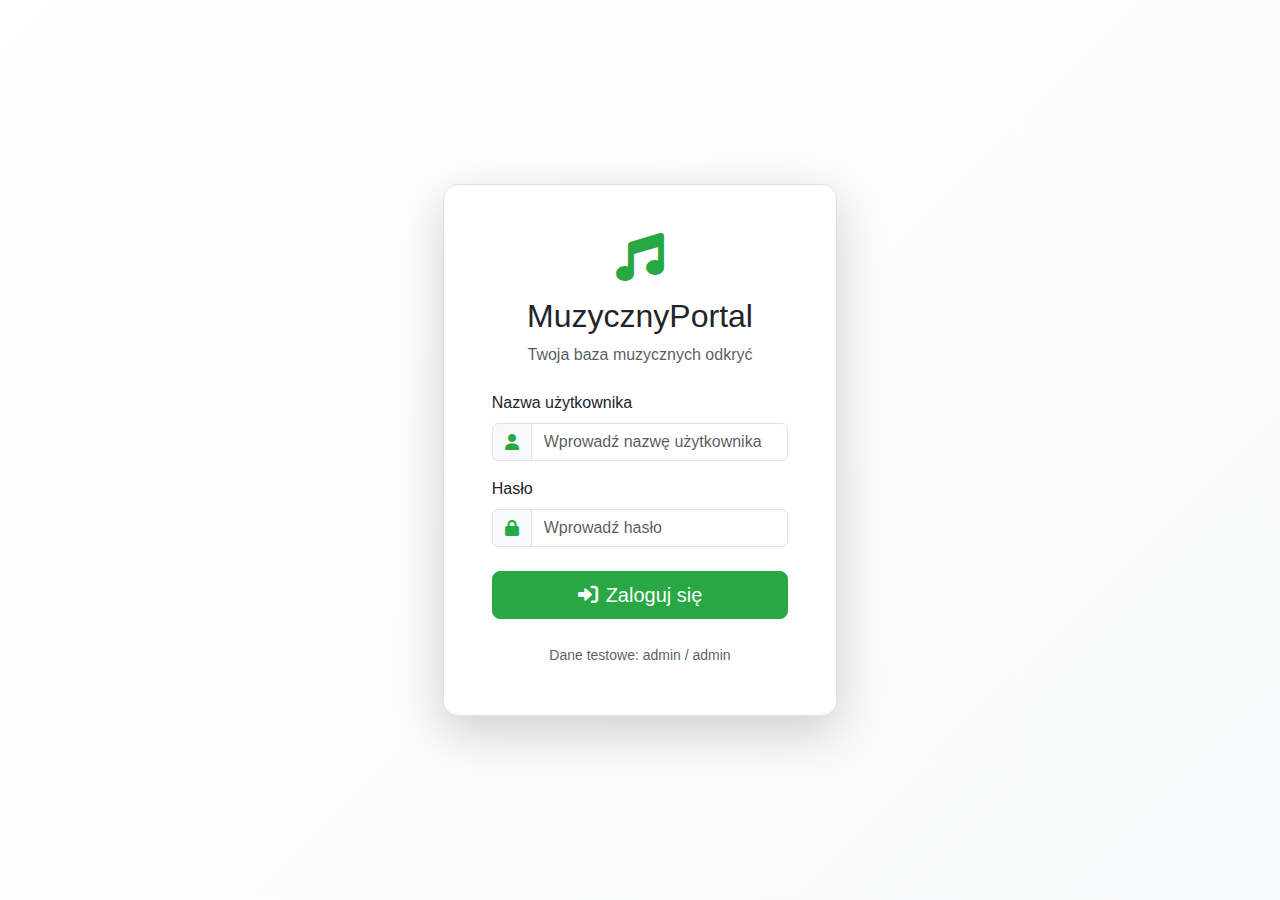
<file: index.html>
<!DOCTYPE html>
<html lang="pl">
<head>
    <meta charset="UTF-8">
    <meta name="viewport" content="width=device-width, initial-scale=1.0">
    <title>MuzycznyPortal - Logowanie</title>
    <link href="https://cdn.jsdelivr.net/npm/bootstrap@5.3.0/dist/css/bootstrap.min.css" rel="stylesheet">
    <link href="https://cdnjs.cloudflare.com/ajax/libs/font-awesome/6.0.0/css/all.min.css" rel="stylesheet">
    <link href="styles.css" rel="stylesheet">
</head>
<body class="bg-light">
    <div class="container-fluid vh-100 d-flex align-items-center justify-content-center">
        <div class="row w-100">
            <div class="col-md-6 col-lg-4 mx-auto">
                <div class="card shadow-lg">
                    <div class="card-body p-5">
                        <div class="text-center mb-4">
                            <i class="fas fa-music fa-3x text-primary mb-3"></i>
                            <h2 class="card-title">MuzycznyPortal</h2>
                            <p class="text-muted">Twoja baza muzycznych odkryć</p>
                        </div>
                        
                        <form id="loginForm">
                            <div class="mb-3">
                                <label for="username" class="form-label">Nazwa użytkownika</label>
                                <div class="input-group">
                                    <span class="input-group-text">
                                        <i class="fas fa-user text-primary"></i>
                                    </span>
                                    <input type="text" class="form-control" 
                                           id="username" placeholder="Wprowadź nazwę użytkownika" required>
                                </div>
                            </div>
                            
                            <div class="mb-4">
                                <label for="password" class="form-label">Hasło</label>
                                <div class="input-group">
                                    <span class="input-group-text">
                                        <i class="fas fa-lock text-primary"></i>
                                    </span>
                                    <input type="password" class="form-control" 
                                           id="password" placeholder="Wprowadź hasło" required>
                                </div>
                            </div>
                            
                            <div class="d-grid">
                                <button type="submit" class="btn btn-primary btn-lg">
                                    <i class="fas fa-sign-in-alt me-2"></i>Zaloguj się
                                </button>
                            </div>
                        </form>
                        
                        <div class="alert alert-danger mt-3 d-none" id="errorAlert">
                            <i class="fas fa-exclamation-triangle me-2"></i>
                            Nieprawidłowa nazwa użytkownika lub hasło!
                        </div>
                        
                        <div class="text-center mt-4">
                            <small class="text-muted">
                                Dane testowe: admin / admin
                            </small>
                        </div>
                    </div>
                </div>
            </div>
        </div>
    </div>

    <script src="https://cdn.jsdelivr.net/npm/bootstrap@5.3.0/dist/js/bootstrap.bundle.min.js"></script>
    <script src="auth.js"></script>
</body>
</html>
</file>
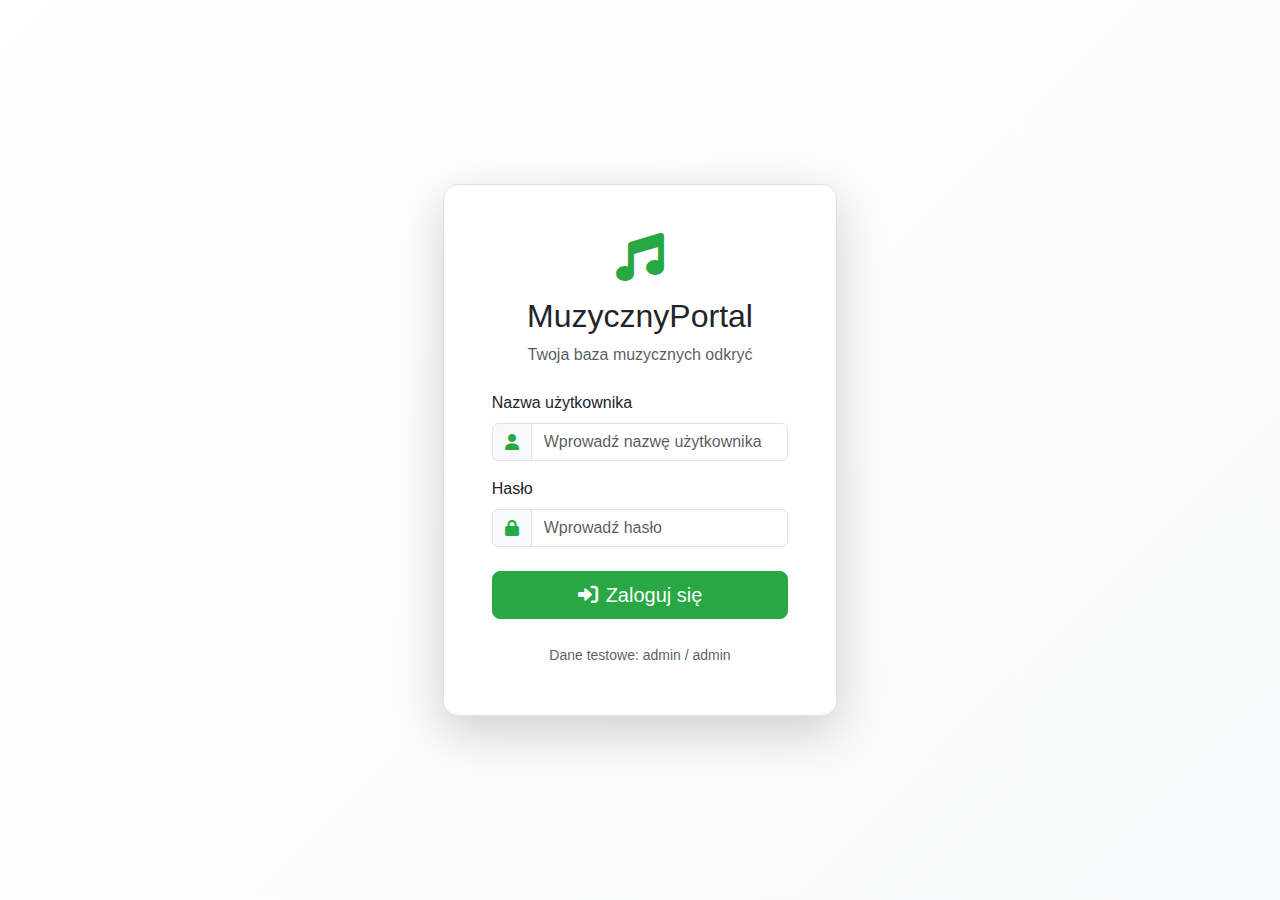
<file: albums.html>
<!DOCTYPE html>
<html lang="pl">
<head>
    <meta charset="UTF-8">
    <meta name="viewport" content="width=device-width, initial-scale=1.0">
    <title>MuzycznyPortal - Albumy</title>
    <link href="https://cdn.jsdelivr.net/npm/bootstrap@5.3.0/dist/css/bootstrap.min.css" rel="stylesheet">
    <link href="https://cdnjs.cloudflare.com/ajax/libs/font-awesome/6.0.0/css/all.min.css" rel="stylesheet">
    <link href="styles.css" rel="stylesheet">
</head>
<body class="bg-light">
    <nav class="navbar navbar-expand-lg navbar-light bg-white border-bottom">
        <div class="container">
            <a class="navbar-brand" href="dashboard.html">
                <i class="fas fa-music text-primary me-2"></i>MuzycznyPortal
            </a>
            
            <button class="navbar-toggler" type="button" data-bs-toggle="collapse" data-bs-target="#navbarNav">
                <span class="navbar-toggler-icon"></span>
            </button>
            
            <div class="collapse navbar-collapse" id="navbarNav">
                <ul class="navbar-nav me-auto">
                    <li class="nav-item">
                        <a class="nav-link" href="dashboard.html">
                            <i class="fas fa-home me-1"></i>Panel Główny
                        </a>
                    </li>
                    <li class="nav-item">
                        <a class="nav-link" href="artists.html">
                            <i class="fas fa-microphone me-1"></i>Artyści
                        </a>
                    </li>
                    <li class="nav-item">
                        <a class="nav-link active" href="albums.html">
                            <i class="fas fa-compact-disc me-1"></i>Albumy
                        </a>
                    </li>
                    <li class="nav-item">
                        <a class="nav-link" href="services.html">
                            <i class="fas fa-stream me-1"></i>Serwisy
                        </a>
                    </li>
                </ul>
                
                <div class="d-flex align-items-center">
                    <span class="me-3">
                        <i class="fas fa-user me-1"></i>
                        Witaj, <span id="username">admin</span>!
                    </span>
                    <button class="btn btn-outline-primary" onclick="logout()">
                        <i class="fas fa-sign-out-alt me-1"></i>Wyloguj
                    </button>
                </div>
            </div>
        </div>
    </nav>

    <div class="container mt-4">
        <div class="row mb-4">
            <div class="col-12">
                <h1 class="text-primary">
                    <i class="fas fa-compact-disc me-2"></i>Kolekcja Albumów
                </h1>
                <p class="text-muted">Odkrywaj najlepsze albumy z różnych gatunków muzycznych</p>
            </div>
        </div>

        <div class="row mb-4">
            <div class="col-md-4">
                <div class="search-container">
                    <div class="input-group">
                        <span class="input-group-text">
                            <i class="fas fa-search text-primary"></i>
                        </span>
                        <input type="text" class="form-control" 
                               id="searchInput" placeholder="Szukaj albumu lub artysty...">
                    </div>
                </div>
            </div>
            <div class="col-md-2">
                <select class="form-select" id="genreFilter">
                    <option value="">Wszystkie gatunki</option>
                    <option value="Pop">Pop</option>
                    <option value="Rock">Rock</option>
                    <option value="Hip-Hop">Hip-Hop</option>
                    <option value="Electronic">Electronic</option>
                    <option value="R&B">R&B</option>
                    <option value="Country">Country</option>
                </select>
            </div>
            <div class="col-md-2">
                <select class="form-select" id="yearFilter">
                    <option value="">Wszystkie lata</option>
                    <option value="2024">2024</option>
                    <option value="2023">2023</option>
                    <option value="2022">2022</option>
                    <option value="2021">2021</option>
                    <option value="2020">2020</option>
                    <option value="older">Starsze</option>
                </select>
            </div>
            <div class="col-md-2">
                <select class="form-select" id="sortBy">
                    <option value="title">Sortuj po tytule</option>
                    <option value="artist">Sortuj po artyście</option>
                    <option value="year">Sortuj po roku</option>
                    <option value="rating">Sortuj po ocenie</option>
                </select>
            </div>
            <div class="col-md-2">
                <div class="btn-group w-100" role="group">
                    <button type="button" class="btn btn-outline-primary active" id="gridView">
                        <i class="fas fa-th"></i>
                    </button>
                    <button type="button" class="btn btn-outline-primary" id="listView">
                        <i class="fas fa-list"></i>
                    </button>
                </div>
            </div>
        </div>

        <div class="row" id="albumsGrid">
        </div>
    </div>

    <footer class="footer mt-5 py-4">
        <div class="container">
            <div class="row">
                <div class="col-md-6">
                    <h6 class="text-primary">MuzycznyPortal</h6>
                    <p class="text-muted small">
                        Kompleksowa baza danych muzycznych dla miłośników muzyki.
                    </p>
                </div>
                <div class="col-md-6 text-md-end">
                    <p class="text-muted small mb-0">
                        © 2025 MuzycznyPortal. Wszystkie prawa zastrzeżone.
                    </p>
                </div>
            </div>
        </div>
    </footer>

    <script src="https://cdn.jsdelivr.net/npm/bootstrap@5.3.0/dist/js/bootstrap.bundle.min.js"></script>
    <script src="auth.js"></script>
    <script src="albums-data.js"></script>
    <script>
        checkAuth();

        document.getElementById('username').textContent = localStorage.getItem('username') || 'admin';
    </script>
</body>
</html>
</file>
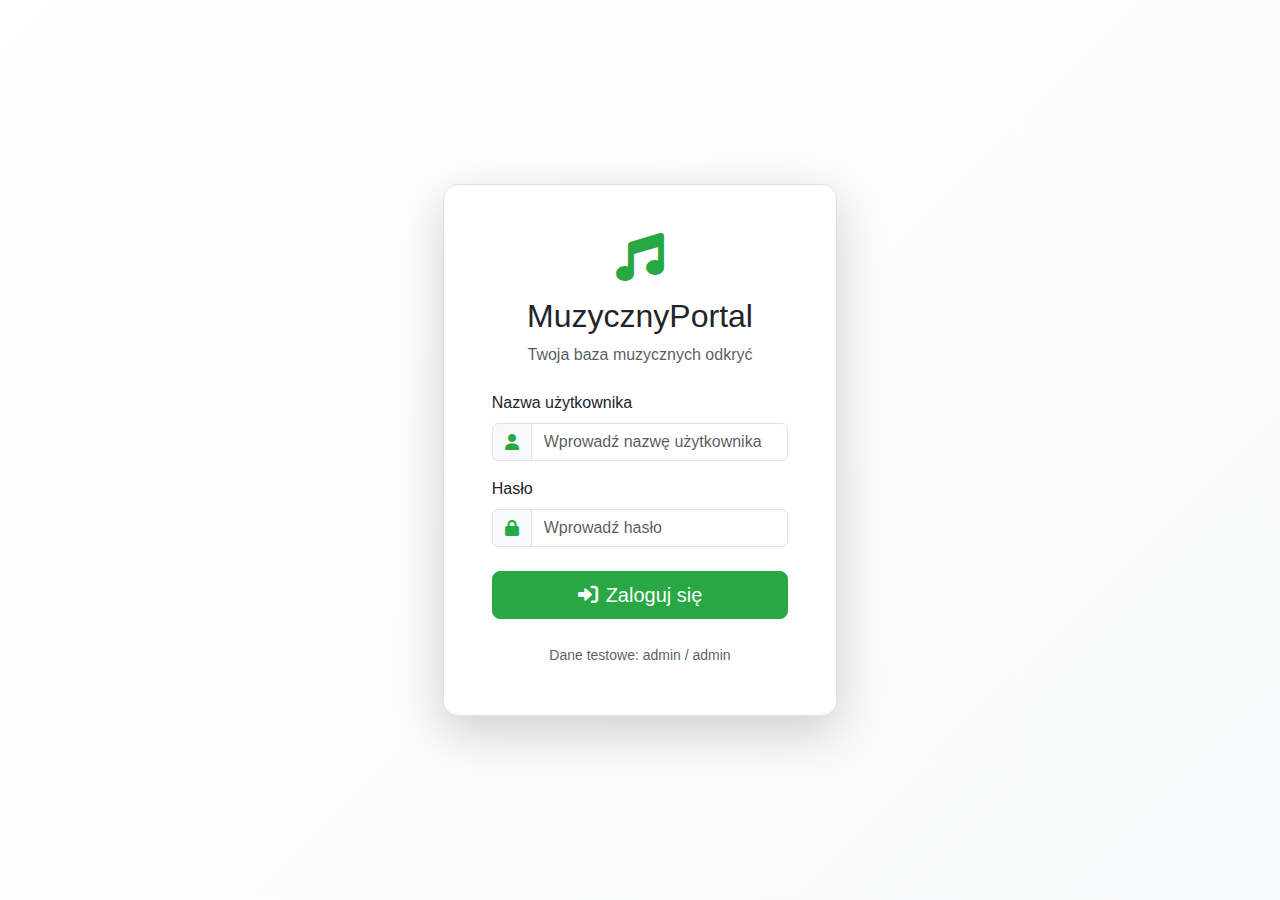
<file: artists.html>
<!DOCTYPE html>
<html lang="pl">
<head>
    <meta charset="UTF-8">
    <meta name="viewport" content="width=device-width, initial-scale=1.0">
    <title>MuzycznyPortal - Artyści</title>
    <link href="https://cdn.jsdelivr.net/npm/bootstrap@5.3.0/dist/css/bootstrap.min.css" rel="stylesheet">
    <link href="https://cdnjs.cloudflare.com/ajax/libs/font-awesome/6.0.0/css/all.min.css" rel="stylesheet">
    <link href="styles.css" rel="stylesheet">
</head>
<body class="bg-light">
    <nav class="navbar navbar-expand-lg navbar-light bg-white border-bottom">
        <div class="container">
            <a class="navbar-brand" href="dashboard.html">
                <i class="fas fa-music text-primary me-2"></i>MuzycznyPortal
            </a>
            
            <button class="navbar-toggler" type="button" data-bs-toggle="collapse" data-bs-target="#navbarNav">
                <span class="navbar-toggler-icon"></span>
            </button>
            
            <div class="collapse navbar-collapse" id="navbarNav">
                <ul class="navbar-nav me-auto">
                    <li class="nav-item">
                        <a class="nav-link" href="dashboard.html">
                            <i class="fas fa-home me-1"></i>Panel Główny
                        </a>
                    </li>
                    <li class="nav-item">
                        <a class="nav-link active" href="artists.html">
                            <i class="fas fa-microphone me-1"></i>Artyści
                        </a>
                    </li>
                    <li class="nav-item">
                        <a class="nav-link" href="albums.html">
                            <i class="fas fa-compact-disc me-1"></i>Albumy
                        </a>
                    </li>
                    <li class="nav-item">
                        <a class="nav-link" href="services.html">
                            <i class="fas fa-stream me-1"></i>Serwisy
                        </a>
                    </li>
                </ul>
                
                <div class="d-flex align-items-center">
                    <span class="me-3">
                        <i class="fas fa-user me-1"></i>
                        Witaj, <span id="username">admin</span>!
                    </span>
                    <button class="btn btn-outline-primary" onclick="logout()">
                        <i class="fas fa-sign-out-alt me-1"></i>Wyloguj
                    </button>
                </div>
            </div>
        </div>
    </nav>

    <div class="container mt-4">
        <div class="row mb-4">
            <div class="col-12">
                <h1 class="text-primary">
                    <i class="fas fa-microphone me-2"></i>Baza Artystów
                </h1>
                <p class="text-muted">Przeglądaj i odkrywaj swoich ulubionych artystów</p>
            </div>
        </div>

        <div class="row mb-4">
            <div class="col-md-6">
                <div class="search-container">
                    <div class="input-group">
                        <span class="input-group-text">
                            <i class="fas fa-search text-primary"></i>
                        </span>
                        <input type="text" class="form-control" 
                               id="searchInput" placeholder="Szukaj artysty...">
                    </div>
                </div>
            </div>
            <div class="col-md-3">
                <select class="form-select" id="genreFilter">
                    <option value="">Wszystkie gatunki</option>
                    <option value="Pop">Pop</option>
                    <option value="Rock">Rock</option>
                    <option value="Hip-Hop">Hip-Hop</option>
                    <option value="Electronic">Electronic</option>
                    <option value="R&B">R&B</option>
                    <option value="Country">Country</option>
                </select>
            </div>
            <div class="col-md-3">
                <select class="form-select" id="sortBy">
                    <option value="name">Sortuj po nazwie</option>
                    <option value="popularity">Sortuj po popularności</option>
                    <option value="albums">Sortuj po liczbie albumów</option>
                </select>
            </div>
        </div>

        <div class="row" id="artistsGrid">
        </div>
    </div>

    <footer class="footer mt-5 py-4">
        <div class="container">
            <div class="row">
                <div class="col-md-6">
                    <h6 class="text-primary">MuzycznyPortal</h6>
                    <p class="text-muted small">
                        Kompleksowa baza danych muzycznych dla miłośników muzyki.
                    </p>
                </div>
                <div class="col-md-6 text-md-end">
                    <p class="text-muted small mb-0">
                        © 2025 MuzycznyPortal. Wszystkie prawa zastrzeżone.
                    </p>
                </div>
            </div>
        </div>
    </footer>

    <script src="https://cdn.jsdelivr.net/npm/bootstrap@5.3.0/dist/js/bootstrap.bundle.min.js"></script>
    <script src="auth.js"></script>
    <script src="artists-data.js"></script>
    <script>
        checkAuth();
        
        document.getElementById('username').textContent = localStorage.getItem('username') || 'admin';
    </script>
</body>
</html>
</file>
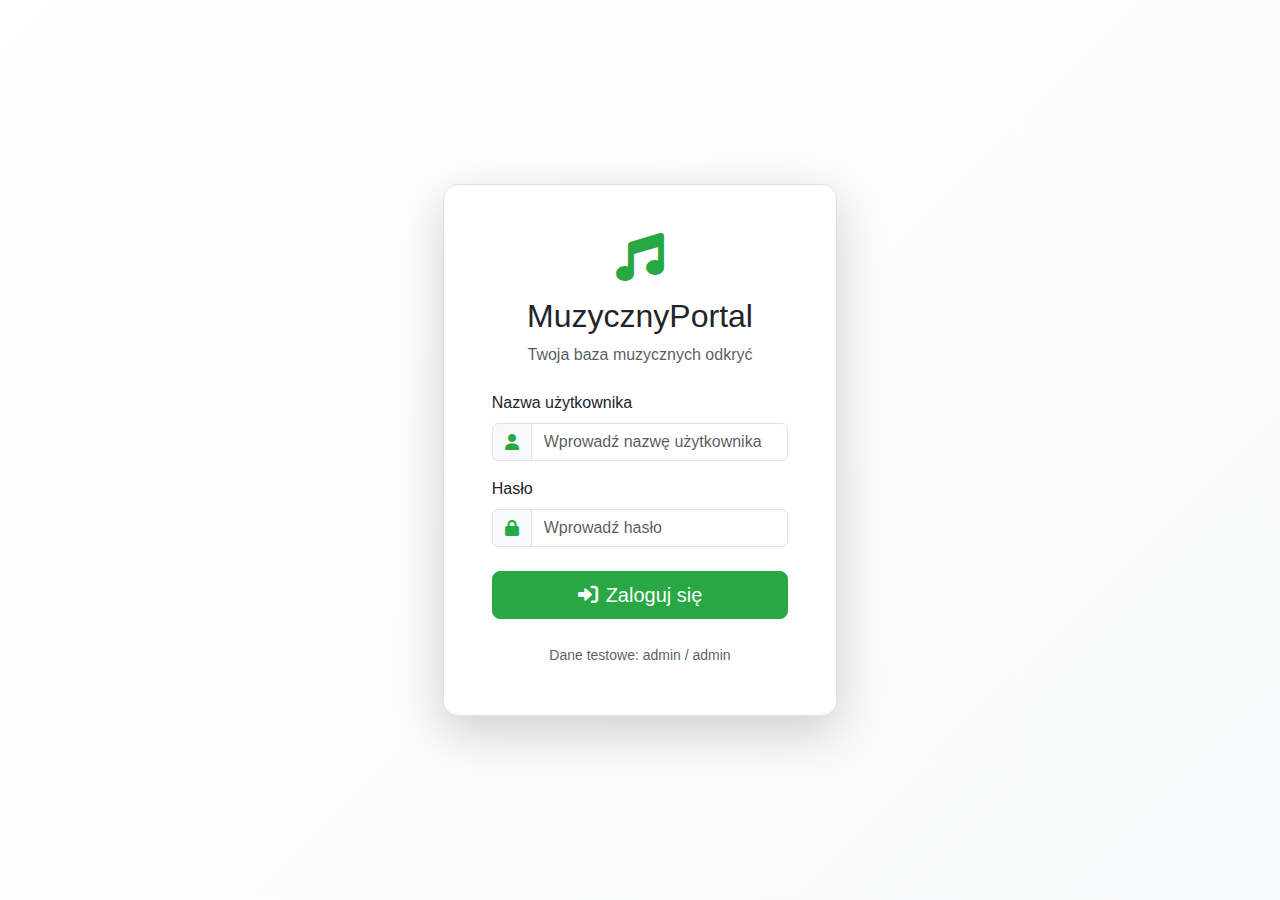
<file: dashboard.html>
<!DOCTYPE html>
<html lang="pl">
<head>
    <meta charset="UTF-8">
    <meta name="viewport" content="width=device-width, initial-scale=1.0">
    <title>MuzycznyPortal - Panel Główny</title>
    <link href="https://cdn.jsdelivr.net/npm/bootstrap@5.3.0/dist/css/bootstrap.min.css" rel="stylesheet">
    <link href="https://cdnjs.cloudflare.com/ajax/libs/font-awesome/6.0.0/css/all.min.css" rel="stylesheet">
    <link href="styles.css" rel="stylesheet">
</head>
<body class="bg-light">
    <nav class="navbar navbar-expand-lg navbar-light bg-white border-bottom">
        <div class="container">
            <a class="navbar-brand" href="dashboard.html">
                <i class="fas fa-music text-primary me-2"></i>MuzycznyPortal
            </a>
            
            <button class="navbar-toggler" type="button" data-bs-toggle="collapse" data-bs-target="#navbarNav">
                <span class="navbar-toggler-icon"></span>
            </button>
            
            <div class="collapse navbar-collapse" id="navbarNav">
                <ul class="navbar-nav me-auto">
                    <li class="nav-item">
                        <a class="nav-link active" href="dashboard.html">
                            <i class="fas fa-home me-1"></i>Panel Główny
                        </a>
                    </li>
                    <li class="nav-item">
                        <a class="nav-link" href="artists.html">
                            <i class="fas fa-microphone me-1"></i>Artyści
                        </a>
                    </li>
                    <li class="nav-item">
                        <a class="nav-link" href="albums.html">
                            <i class="fas fa-compact-disc me-1"></i>Albumy
                        </a>
                    </li>
                    <li class="nav-item">
                        <a class="nav-link" href="services.html">
                            <i class="fas fa-stream me-1"></i>Serwisy
                        </a>
                    </li>
                </ul>
                
                <div class="d-flex align-items-center">
                    <span class="me-3">
                        <i class="fas fa-user me-1"></i>
                        Witaj, <span id="username">admin</span>!
                    </span>
                    <button class="btn btn-outline-primary" onclick="logout()">
                        <i class="fas fa-sign-out-alt me-1"></i>Wyloguj
                    </button>
                </div>
            </div>
        </div>
    </nav>

    <div class="container mt-4">
        <div class="row mb-4">
            <div class="col-12">
                <div class="card">
                    <div class="card-body text-center py-5">
                        <h1 class="display-4 text-primary mb-3">
                            <i class="fas fa-music me-3"></i>Witaj w MuzycznyPortal
                        </h1>
                        <p class="lead text-muted">
                            Twoja kompleksowa baza danych artystów, albumów i serwisów streamingowych
                        </p>
                    </div>
                </div>
            </div>
        </div>

        <div class="row mb-4">
            <div class="col-md-3 mb-3">
                <div class="card stats-card border-0">
                    <div class="card-body text-center">
                        <i class="fas fa-microphone fa-2x mb-2"></i>
                        <h3 class="card-title">10</h3>
                        <p class="card-text">Artystów</p>
                    </div>
                </div>
            </div>
            <div class="col-md-3 mb-3">
                <div class="card stats-card border-0">
                    <div class="card-body text-center">
                        <i class="fas fa-compact-disc fa-2x mb-2"></i>
                        <h3 class="card-title">10</h3>
                        <p class="card-text">Albumów</p>
                    </div>
                </div>
            </div>
            <div class="col-md-3 mb-3">
                <div class="card stats-card border-0">
                    <div class="card-body text-center">
                        <i class="fas fa-stream fa-2x mb-2"></i>
                        <h3 class="card-title">4</h3>
                        <p class="card-text">Serwisów</p>
                    </div>
                </div>
            </div>
            <div class="col-md-3 mb-3">
                <div class="card stats-card border-0">
                    <div class="card-body text-center">
                        <i class="fas fa-music fa-2x mb-2"></i>
                        <h3 class="card-title">320</h3>
                        <p class="card-text">Utworów</p>
                    </div>
                </div>
            </div>
        </div>

        <div class="row mb-4">
            <div class="col-12">
                <h3 class="text-primary mb-3">
                    <i class="fas fa-bolt me-2"></i>Szybki dostęp
                </h3>
            </div>
            <div class="col-md-4 mb-3">
                <div class="card h-100">
                    <div class="card-body text-center">
                        <i class="fas fa-microphone fa-3x text-primary mb-3"></i>
                        <h5 class="card-title">Przeglądaj Artystów</h5>
                        <p class="card-text text-muted">
                            Odkryj nowych artystów i poznaj ich dyskografię
                        </p>
                        <a href="artists.html" class="btn btn-primary">
                            <i class="fas fa-arrow-right me-1"></i>Przejdź
                        </a>
                    </div>
                </div>
            </div>
            <div class="col-md-4 mb-3">
                <div class="card h-100">
                    <div class="card-body text-center">
                        <i class="fas fa-compact-disc fa-3x text-primary mb-3"></i>
                        <h5 class="card-title">Eksploruj Albumy</h5>
                        <p class="card-text text-muted">
                            Przeglądaj kolekcję albumów z różnych gatunków
                        </p>
                        <a href="albums.html" class="btn btn-primary">
                            <i class="fas fa-arrow-right me-1"></i>Przejdź
                        </a>
                    </div>
                </div>
            </div>
            <div class="col-md-4 mb-3">
                <div class="card h-100">
                    <div class="card-body text-center">
                        <i class="fas fa-stream fa-3x text-primary mb-3"></i>
                        <h5 class="card-title">Serwisy Streamingowe</h5>
                        <p class="card-text text-muted">
                            Sprawdź dostępne platformy muzyczne
                        </p>
                        <a href="services.html" class="btn btn-primary">
                            <i class="fas fa-arrow-right me-1"></i>Przejdź
                        </a>
                    </div>
                </div>
            </div>
        </div>

        <div class="row">
            <div class="col-12">
                <h3 class="text-primary mb-3">
                    <i class="fas fa-clock me-2"></i>Ostatnia aktywność
                </h3>
                <div class="card">
                    <div class="card-body">
                        <div class="list-group list-group-flush">
                            <div class="list-group-item bg-transparent">
                                <div class="d-flex w-100 justify-content-between">
                                    <h6 class="mb-1">
                                        <i class="fas fa-plus-circle text-success me-2"></i>
                                        Dodano nowy album: "Midnights" - Taylor Swift
                                    </h6>
                                    <small class="text-muted">2 godziny temu</small>
                                </div>
                            </div>
                            <div class="list-group-item bg-transparent">
                                <div class="d-flex w-100 justify-content-between">
                                    <h6 class="mb-1">
                                        <i class="fas fa-edit text-warning me-2"></i>
                                        Zaktualizowano profil artysty: The Weeknd
                                    </h6>
                                    <small class="text-muted">5 godzin temu</small>
                                </div>
                            </div>
                            <div class="list-group-item bg-transparent">
                                <div class="d-flex w-100 justify-content-between">
                                    <h6 class="mb-1">
                                        <i class="fas fa-plus-circle text-success me-2"></i>
                                        Dodano nowy serwis: YouTube Music
                                    </h6>
                                    <small class="text-muted">1 dzień temu</small>
                                </div>
                            </div>
                        </div>
                    </div>
                </div>
            </div>
        </div>
    </div>

    <footer class="footer mt-5 py-4">
        <div class="container">
            <div class="row">
                <div class="col-md-6">
                    <h6 class="text-primary">MuzycznyPortal</h6>
                    <p class="text-muted small">
                        Kompleksowa baza danych muzycznych dla miłośników muzyki.
                    </p>
                </div>
                <div class="col-md-6 text-md-end">
                    <p class="text-muted small mb-0">
                        © 2025 MuzycznyPortal. Wszystkie prawa zastrzeżone.
                    </p>
                </div>
            </div>
        </div>
    </footer>

    <script src="https://cdn.jsdelivr.net/npm/bootstrap@5.3.0/dist/js/bootstrap.bundle.min.js"></script>
    <script src="auth.js"></script>
    <script>
        checkAuth();
        
        document.getElementById('username').textContent = localStorage.getItem('username') || 'admin';
    </script>
</body>
</html>
</file>
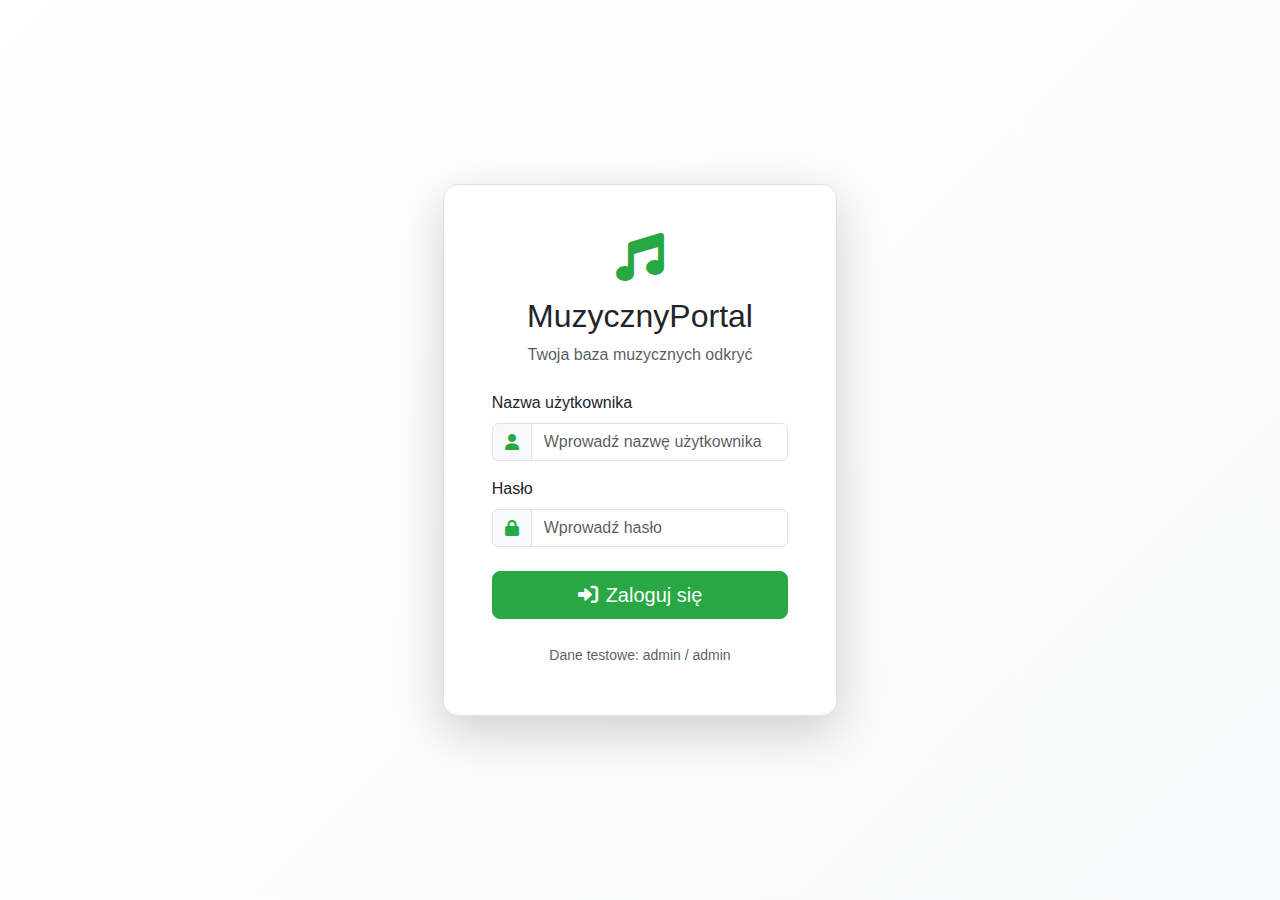
<file: services.html>
<!DOCTYPE html>
<html lang="pl">
<head>
    <meta charset="UTF-8">
    <meta name="viewport" content="width=device-width, initial-scale=1.0">
    <title>MuzycznyPortal - Serwisy Streamingowe</title>
    <link href="https://cdn.jsdelivr.net/npm/bootstrap@5.3.0/dist/css/bootstrap.min.css" rel="stylesheet">
    <link href="https://cdnjs.cloudflare.com/ajax/libs/font-awesome/6.0.0/css/all.min.css" rel="stylesheet">
    <link href="styles.css" rel="stylesheet">
</head>
<body class="bg-light">
    <nav class="navbar navbar-expand-lg navbar-light bg-white border-bottom">
        <div class="container">
            <a class="navbar-brand" href="dashboard.html">
                <i class="fas fa-music text-primary me-2"></i>MuzycznyPortal
            </a>
            
            <button class="navbar-toggler" type="button" data-bs-toggle="collapse" data-bs-target="#navbarNav">
                <span class="navbar-toggler-icon"></span>
            </button>
            
            <div class="collapse navbar-collapse" id="navbarNav">
                <ul class="navbar-nav me-auto">
                    <li class="nav-item">
                        <a class="nav-link" href="dashboard.html">
                            <i class="fas fa-home me-1"></i>Panel Główny
                        </a>
                    </li>
                    <li class="nav-item">
                        <a class="nav-link" href="artists.html">
                            <i class="fas fa-microphone me-1"></i>Artyści
                        </a>
                    </li>
                    <li class="nav-item">
                        <a class="nav-link" href="albums.html">
                            <i class="fas fa-compact-disc me-1"></i>Albumy
                        </a>
                    </li>
                    <li class="nav-item">
                        <a class="nav-link active" href="services.html">
                            <i class="fas fa-stream me-1"></i>Serwisy
                        </a>
                    </li>
                </ul>
                
                <div class="d-flex align-items-center">
                    <span class="me-3">
                        <i class="fas fa-user me-1"></i>
                        Witaj, <span id="username">admin</span>!
                    </span>
                    <button class="btn btn-outline-primary" onclick="logout()">
                        <i class="fas fa-sign-out-alt me-1"></i>Wyloguj
                    </button>
                </div>
            </div>
        </div>
    </nav>

    <div class="container mt-4">
        <div class="row mb-4">
            <div class="col-12">
                <h1 class="text-primary">
                    <i class="fas fa-stream me-2"></i>Serwisy Streamingowe
                </h1>
                <p class="text-muted">Poznaj najpopularniejsze platformy do słuchania muzyki online</p>
            </div>
        </div>

        <div class="row mb-4">
            <div class="col-md-6">
                <div class="search-container">
                    <div class="input-group">
                        <span class="input-group-text">
                            <i class="fas fa-search text-primary"></i>
                        </span>
                        <input type="text" class="form-control" 
                               id="searchInput" placeholder="Szukaj serwisu...">
                    </div>
                </div>
            </div>
            <div class="col-md-3">
                <select class="form-select" id="typeFilter">
                    <option value="">Wszystkie typy</option>
                    <option value="Streaming">Streaming</option>
                    <option value="Radio">Radio</option>
                    <option value="Podcast">Podcast</option>
                    <option value="Social">Social</option>
                </select>
            </div>
            <div class="col-md-3">
                <select class="form-select" id="sortBy">
                    <option value="name">Sortuj po nazwie</option>
                    <option value="users">Sortuj po użytkownikach</option>
                    <option value="price">Sortuj po cenie</option>
                    <option value="rating">Sortuj po ocenie</option>
                </select>
            </div>
        </div>

        <div class="row" id="servicesGrid">
        </div>

        <div class="row mt-5">
            <div class="col-12">
                <h3 class="text-primary mb-4">
                    <i class="fas fa-chart-bar me-2"></i>Porównanie Popularnych Serwisów
                </h3>
                <div class="card">
                    <div class="card-body">
                        <div class="table-responsive">
                            <table class="table table-hover">
                                <thead>
                                    <tr>
                                        <th>Serwis</th>
                                        <th>Użytkownicy</th>
                                        <th>Cena/miesiąc</th>
                                        <th>Jakość audio</th>
                                        <th>Offline</th>
                                        <th>Ocena</th>
                                    </tr>
                                </thead>
                                <tbody id="comparisonTable">
                                    <!-- Comparison data will be populated by JavaScript -->
                                </tbody>
                            </table>
                        </div>
                    </div>
                </div>
            </div>
        </div>
    </div>

    <footer class="footer mt-5 py-4">
        <div class="container">
            <div class="row">
                <div class="col-md-6">
                    <h6 class="text-primary">MuzycznyPortal</h6>
                    <p class="text-muted small">
                        Kompleksowa baza danych muzycznych dla miłośników muzyki.
                    </p>
                </div>
                <div class="col-md-6 text-md-end">
                    <p class="text-muted small mb-0">
                        © 2025 MuzycznyPortal. Wszystkie prawa zastrzeżone.
                    </p>
                </div>
            </div>
        </div>
    </footer>

    <script src="https://cdn.jsdelivr.net/npm/bootstrap@5.3.0/dist/js/bootstrap.bundle.min.js"></script>
    <script src="auth.js"></script>
    <script src="services-data.js"></script>
    <script>
        checkAuth();
        
        document.getElementById('username').textContent = localStorage.getItem('username') || 'admin';
    </script>
</body>
</html>
</file>
<file: styles.css>
:root {
    --primary-color: #28a745;
    --secondary-color: #f8f9fa;
    --accent-color: #20c997;
    --text-light: #212529;
    --text-muted: #6c757d;
    --card-bg: #ffffff;
    --border-color: #dee2e6;
}

body {
    background: linear-gradient(135deg, #ffffff 0%, #f8f9fa 100%);
    font-family: 'Segoe UI', Tahoma, Geneva, Verdana, sans-serif;
    color: var(--text-light);
}

.btn-primary {
    background-color: var(--primary-color);
    border-color: var(--primary-color);
    transition: all 0.3s ease;
}

.btn-primary:hover {
    background-color: var(--accent-color);
    border-color: var(--accent-color);
    transform: translateY(-2px);
}

.text-primary {
    color: var(--primary-color) !important;
}

.card {
    background-color: var(--card-bg);
    border: 1px solid var(--border-color);
    border-radius: 15px;
    box-shadow: 0 2px 10px rgba(0, 0, 0, 0.1);
}

.form-control:focus {
    border-color: var(--primary-color);
    box-shadow: 0 0 0 0.2rem rgba(40, 167, 69, 0.25);
}

.navbar-brand {
    font-weight: bold;
    font-size: 1.5rem;
}

.artist-card, .album-card, .service-card {
    transition: transform 0.3s ease, box-shadow 0.3s ease;
    border-radius: 10px;
    overflow: hidden;
}

.artist-card:hover, .album-card:hover, .service-card:hover {
    transform: translateY(-5px);
    box-shadow: 0 10px 25px rgba(40, 167, 69, 0.2);
}

.album-cover, .artist-image {
    width: 100%;
    height: 200px;
    object-fit: cover;
    border-radius: 8px;
}

.service-logo {
    width: 80px;
    height: 80px;
    object-fit: contain;
    margin: 0 auto;
}

.stats-card {
    background: linear-gradient(45deg, var(--primary-color), var(--accent-color));
    border-radius: 15px;
    color: white;
}

.genre-badge {
    background-color: var(--primary-color);
    color: white;
    padding: 0.25rem 0.75rem;
    border-radius: 20px;
    font-size: 0.8rem;
    margin: 0.2rem;
    display: inline-block;
}

.search-container {
    position: relative;
}

.search-results {
    position: absolute;
    top: 100%;
    left: 0;
    right: 0;
    background: var(--card-bg);
    border: 1px solid var(--border-color);
    border-radius: 8px;
    box-shadow: 0 4px 15px rgba(0, 0, 0, 0.1);
    z-index: 1000;
    max-height: 300px;
    overflow-y: auto;
}

.search-result-item {
    padding: 0.75rem;
    border-bottom: 1px solid var(--border-color);
    cursor: pointer;
    transition: background-color 0.2s ease;
}

.search-result-item:hover {
    background-color: var(--secondary-color);
}

.footer {
    background-color: var(--secondary-color);
    border-top: 1px solid var(--border-color);
    margin-top: auto;
}

@media (max-width: 768px) {
    .album-cover, .artist-image {
        height: 150px;
    }
    
    .service-logo {
        width: 60px;
        height: 60px;
    }
}
</file>
